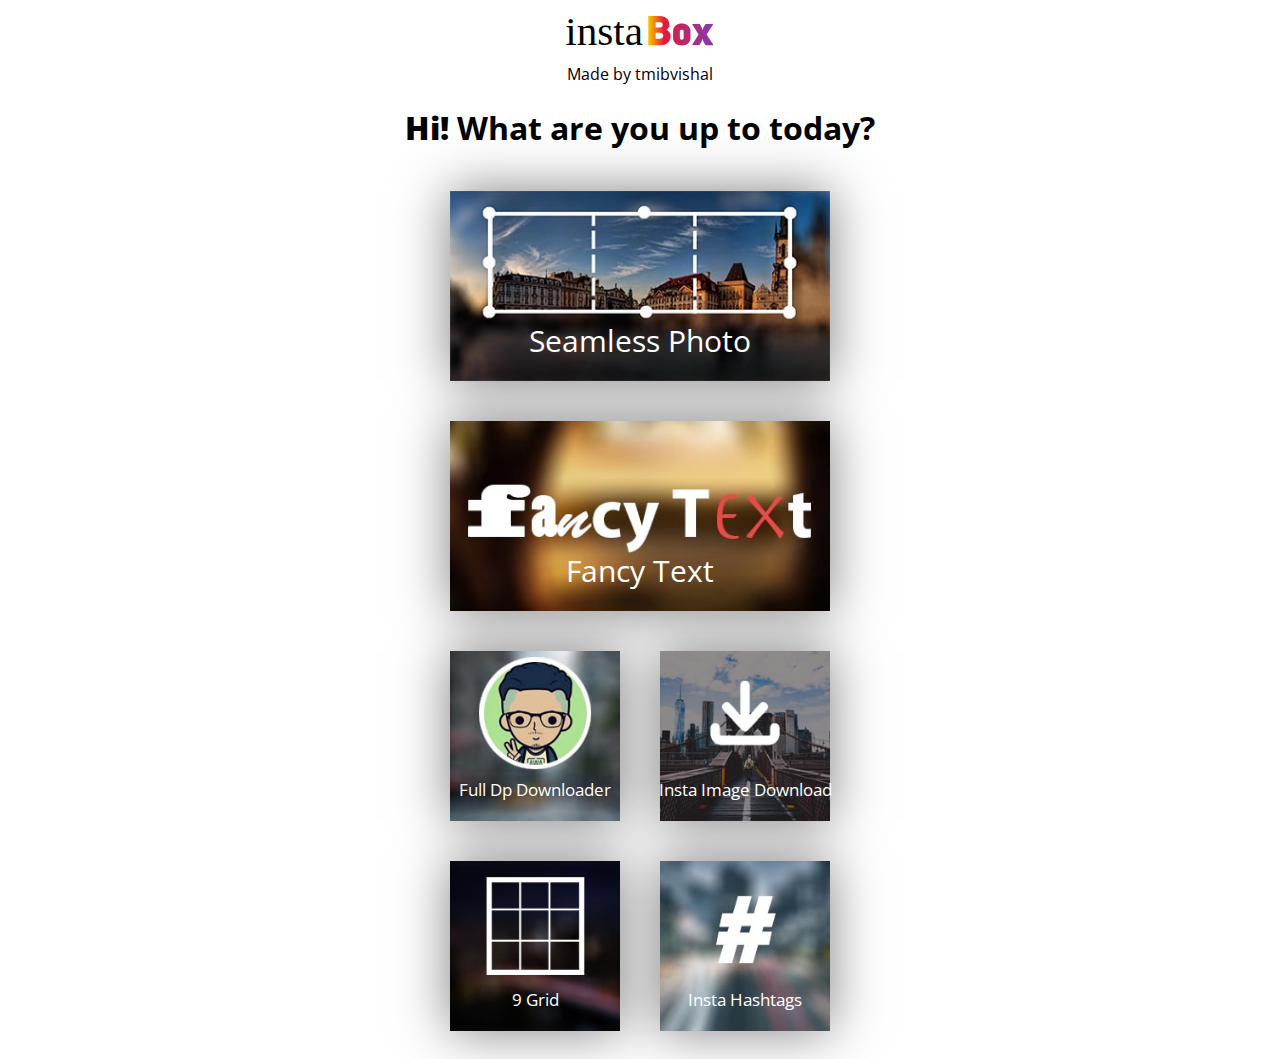
<file: index.html>
<!DOCTYPE html>
<html lang="en">
<head>
    <meta charset="UTF-8">
    <title>Title</title>
    <link rel="stylesheet" href="style.css">
    <link href="https://fonts.googleapis.com/css?family=Open+Sans" rel="stylesheet">

    <meta name="viewport" content="width=device-width, initial-scale=1.0">
</head>
<body>
<header>
    <div style="text-align: center;">
        <img class="logo" src="logo.svg" height="50px">
        <div class="caption">Made by tmibvishal</div>
    </div>
</header>
<main>
    <h1><strong>Hi!</strong> What are you up to today?</h1>
    <div class="container">
        <a href="image%20cropper/index.html">
        <div class="box box1">
            <div>Seamless Photo</div>
        </div>
        </a>
        <a href="fancyText/index.html">
            <div class="box box1 box6">
                <div>Fancy Text</div>
            </div>
        </a>
        <a href="insta%20Full%20Dp%20Downloader/index.html">
        <div class="box box2">
            <div>Full Dp Downloader</div>
        </div>
        </a>
        <a href=insta%20Saver%20(Pic%20Downloader)/index.html>
        <div class="box box2 box3">
            <div>Insta Image Download</div>
        </div>
        </a>
        <a href="9%20grid/index.html">
            <div class="box box2 box4">
                <div>9 Grid</div>
            </div>
        </a>
        <a href="instaHashtags/index.html">
            <div class="box box2 box5">
                <div>Insta Hashtags</div>
            </div>
        </a>
    </div>
</main>
</body>
</html>
</file>
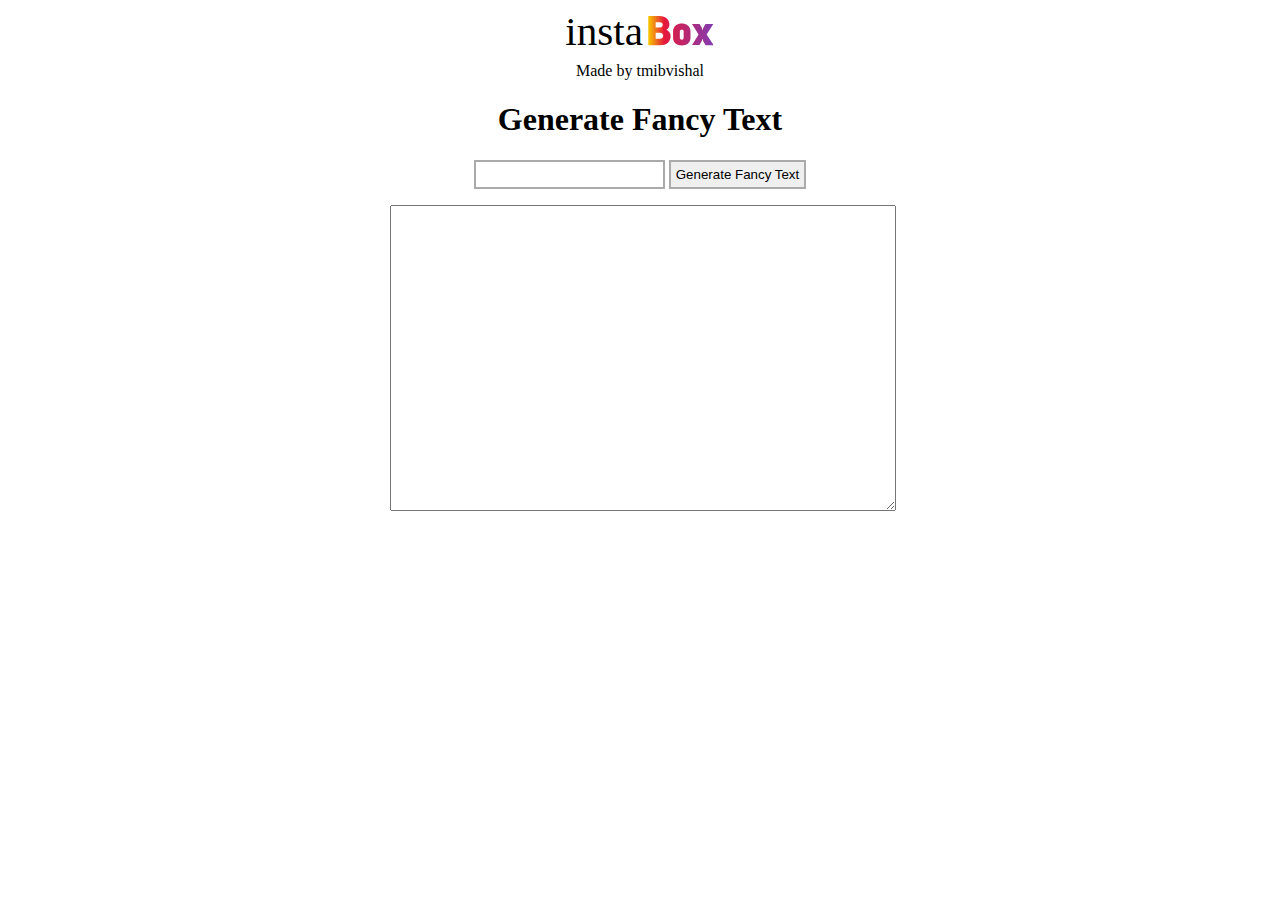
<file: fancyText/index.html>
<!DOCTYPE html>
<html lang="en">
<head>
    <meta charset="UTF-8">
    <title>Fancy Text Generator</title>
    <script src="script.js">

    </script>
    <link rel="stylesheet" href="style.css">
    <meta name="viewport" content="width=device-width, initial-scale=1.0">
</head>
<body>

<header>
    <div>
        <img class="logo" src="../logo.svg" height="50px">
        <div class="caption">Made by tmibvishal</div>
    </div>
</header>
<main>
    <div class="container">
        <h1>Generate Fancy Text</h1>
        <p>
            <input type="text" id="textEdit">
            <input type="button" id="submitBtn" value="Generate Fancy Text">
        </p>
        <textarea id="textArea" rows="20"></textarea>
    </div>
</main>






</textarea>

</body>
</html>
</file>
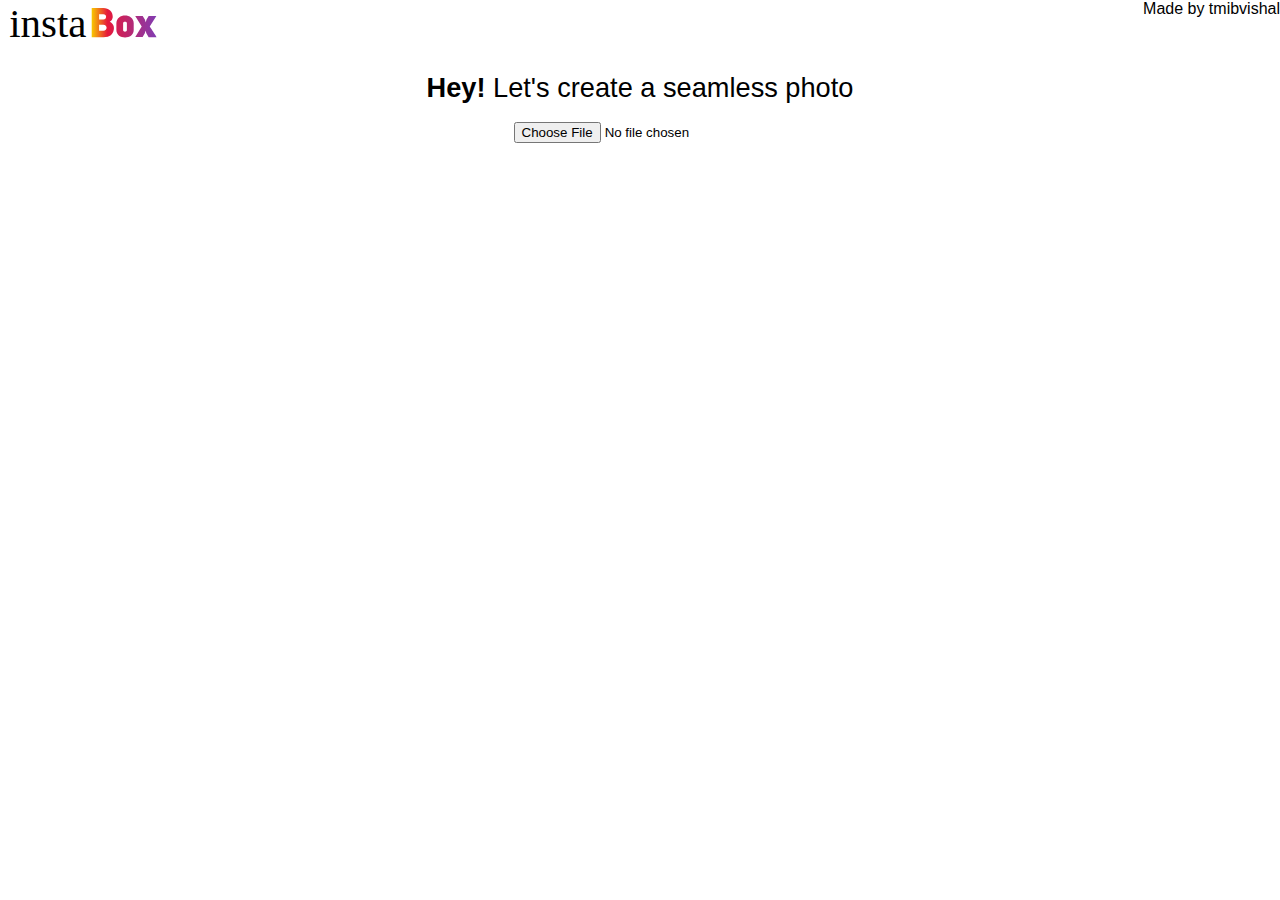
<file: image cropper/index.html>
<!DOCTYPE html>
<html lang="en">
<head>
    <meta charset="UTF-8">
    <title>Hello There I am back with some more things</title>
    <link rel="stylesheet" href="files/cropper.css">
    <link rel="stylesheet" href="css.css">
    <script src="https://ajax.googleapis.com/ajax/libs/jquery/3.3.1/jquery.min.js"></script>
    <script src="files/cropper.js"></script>
    <script src="image%20slider%20support%20files/ism-2.2.min.js"></script>
    <link rel="stylesheet" href="image%20slider%20support%20files/my-slider.css">
    <meta name="viewport" content="width=device-width, initial-scale=1.0">
</head>
<body>
<header>
    <div>
        <img class="logo" src="../logo.svg" height="50px">
        <div class="caption">Made by tmibvishal</div>
    </div>
</header>
<main>
    <br>
    <div class="container">
        <div><head1><strong>Hey!</strong> Let's create a seamless photo</head1></div><br>
        <input type="file" id="fileInputButton" onchange="loadImage.call(this)">
        <br><br>
        <div id="imgContainer">
            <img id="imgCrop" style="display: none;">
        </div>
        <br>
        <div>
            <button onclick="saveimg.call(this)" id="saveImageButton" style="display: none;">
                Process Image
            </button>
        </div>
        <img id="forTesting">
    </div>
    <br>
    <br>
</main>
</body>
<script src="script.js"></script>
</html>
</file>
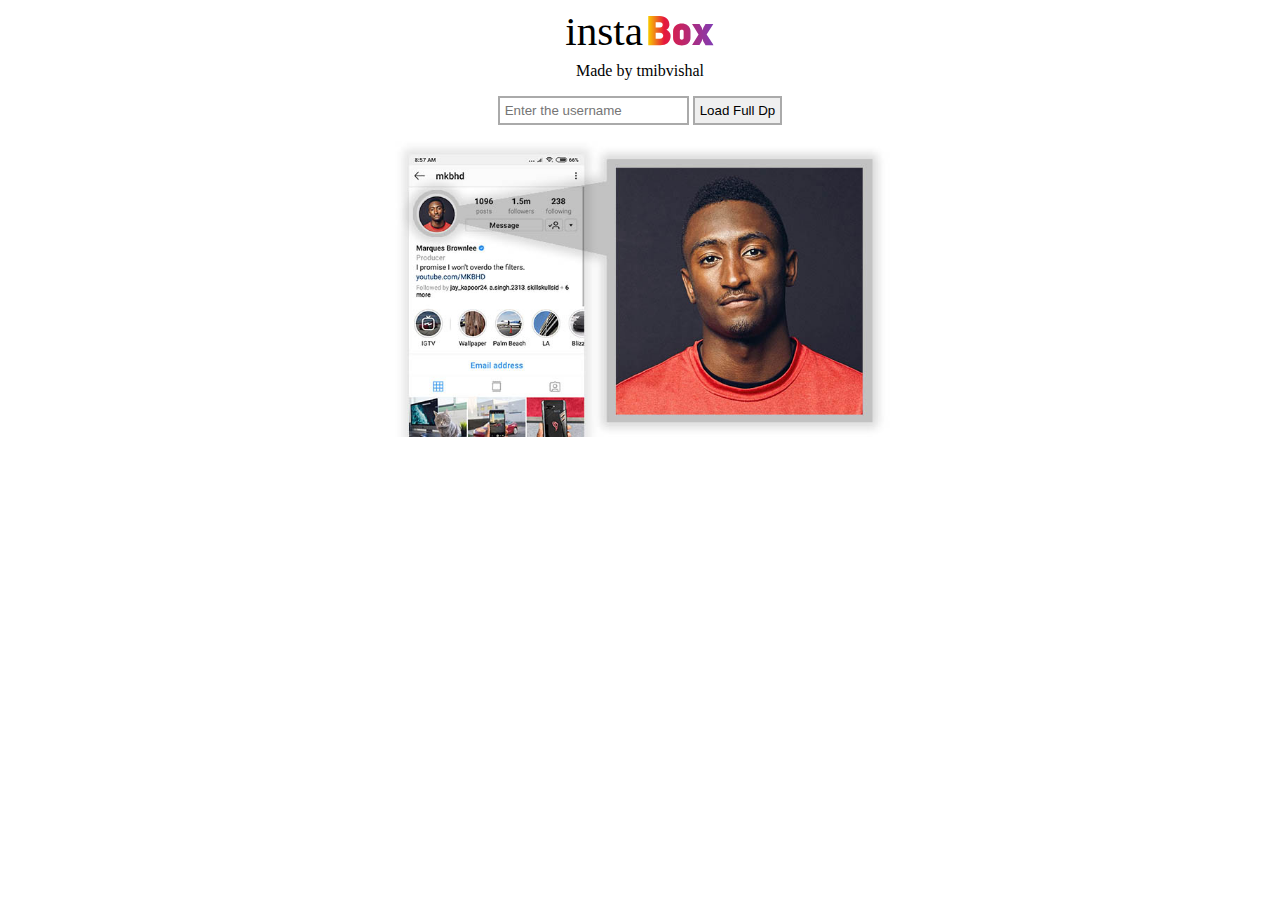
<file: insta Full Dp Downloader/index.html>
<!DOCTYPE html>
<html lang="en">
<head>
    <meta charset="UTF-8">
    <title>Insta Full DP Viewer</title>
    <script src="https://ajax.googleapis.com/ajax/libs/jquery/3.3.1/jquery.min.js"></script>
    <link rel="stylesheet" href="style.css">
    <script src="script.js"></script>
    <meta name="viewport" content="width=device-width, initial-scale=1.0">
</head>
<body>
<header>
    <div>
        <img class="logo" src="../logo.svg" height="50px">
        <div class="caption">Made by tmibvishal</div>
    </div>
</header>
<main>
    <div class="container">
        <p>
            <input type="text" id="textBox" placeholder="Enter the username">
            <input type="button" id="btnSubmit" value="Load Full Dp">
        <div id="loading"></div>
        <div id="imgParent"></div>
        </p>
        <img src="pictures/fullhdPicDownloaderPic.jpg" width="100%">
    </div>
</main>
</body>
</html>
</file>
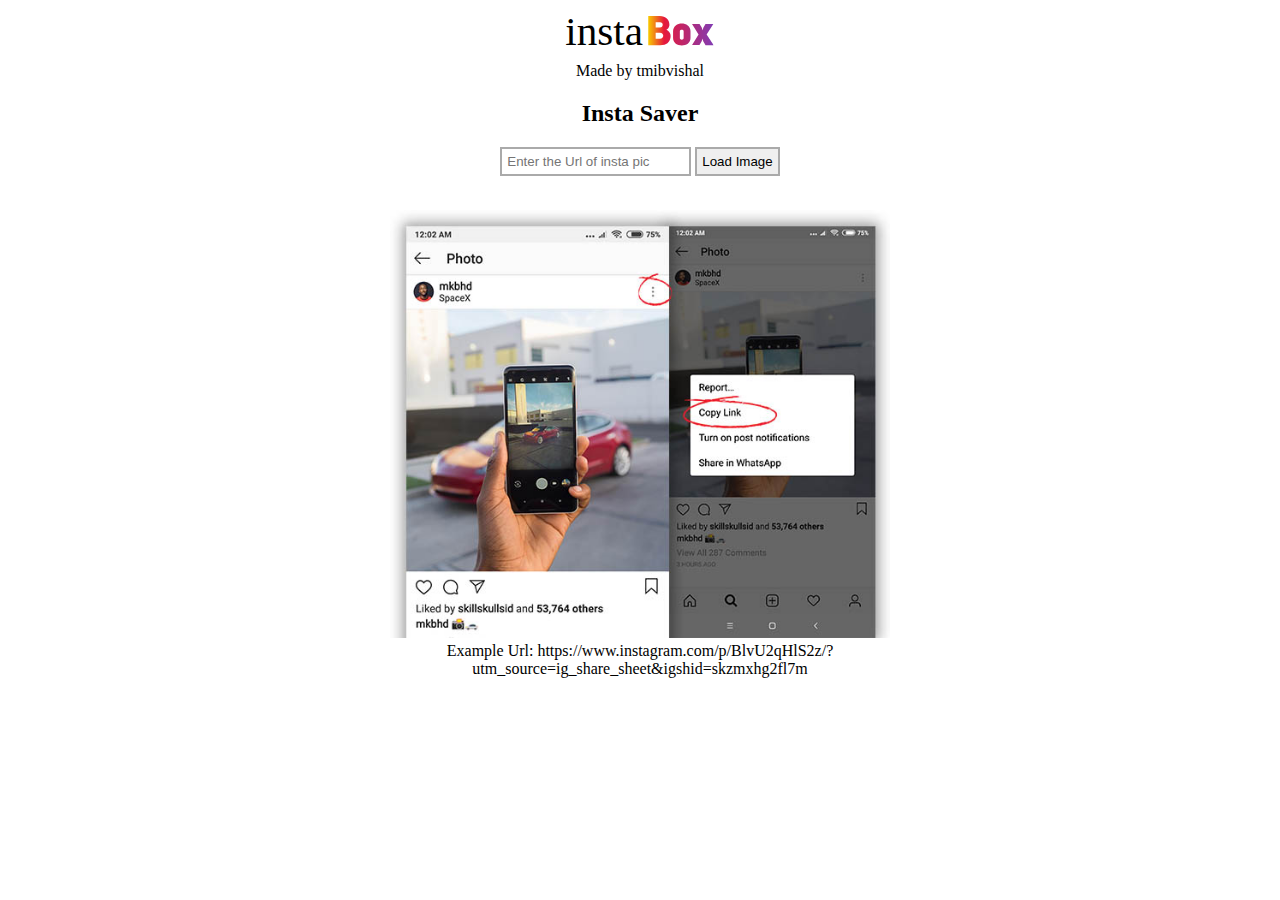
<file: insta Saver (Pic Downloader)/index.html>
<!DOCTYPE html>
<html lang="en">
<head>
    <meta charset="UTF-8">
    <title>instaBox Saver</title>
    <link rel="stylesheet" href="style.css">
    <script src="https://ajax.googleapis.com/ajax/libs/jquery/3.3.1/jquery.min.js"></script>
    <script src="script.js"></script>
    <meta name="viewport" content="width=device-width, initial-scale=1.0">
</head>
<body>
<header>
    <div>
        <img class="logo" src="../logo.svg" height="50px">
        <div class="caption">Made by tmibvishal</div>
    </div>
</header>
<main>
    <div class="container">
        <p>
        <h2>Insta Saver</h2>
        </p>
        <p>
            <input type="text" id="textBox" placeholder="Enter the Url of insta pic">
            <input type="button" id="btnSubmit" value="Load Image"></input>
        <div id="loading"></div>
        <div id="imgParent"></div>

        <br>
        <img src="pictures/howtocopyurl.jpg" width="100%">
        <br>
        Example Url: https://www.instagram.com/p/BlvU2qHlS2z/?utm_source=ig_share_sheet&igshid=skzmxhg2fl7m
        <br>
        </p>
    </div>
</main>
</body>
</html>
</file>
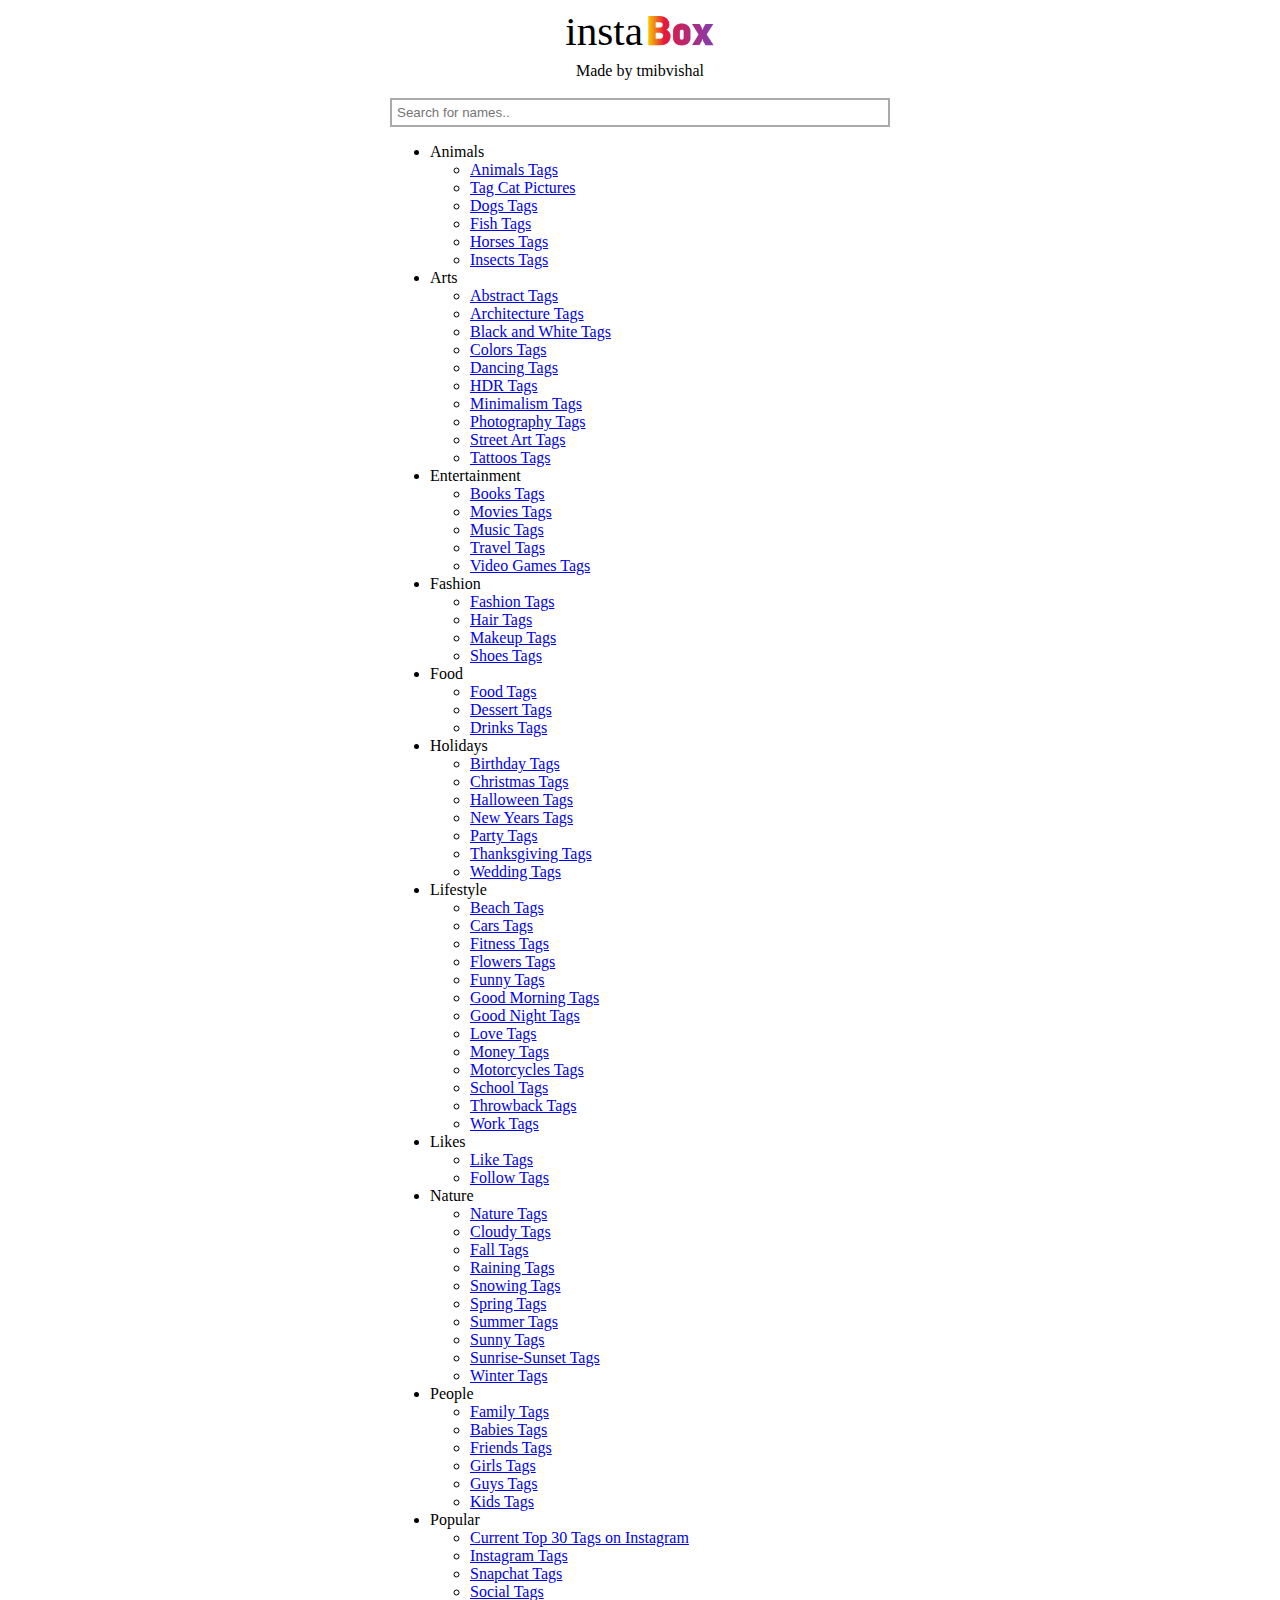
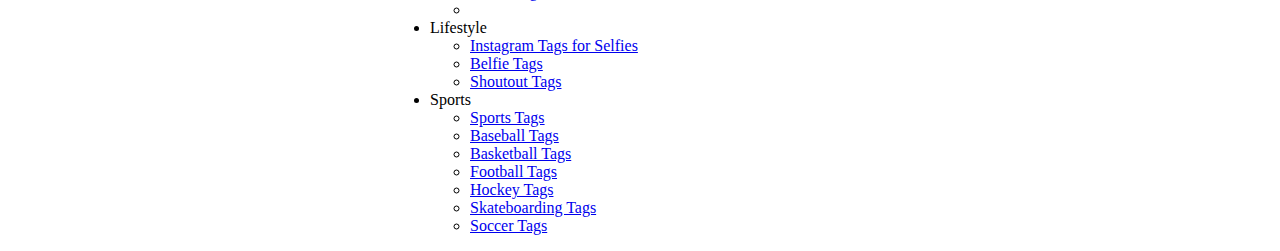
<file: instaHashtags/index.html>
<!DOCTYPE html>
<html lang="en">
<head>
    <meta charset="UTF-8">
    <title>Title</title>
    <script src="script.js"></script>
    <link rel="stylesheet" href="style.css">
    <meta name="viewport" content="width=device-width, initial-scale=1.0">
</head>
<body>
<header>
    <div>
        <img class="logo" src="../logo.svg" height="50px">
        <div class="caption">Made by tmibvishal</div>
    </div>
</header>
<br>
<main>
    <div class="container">
        <input type="text" id="myInput" onkeyup="search()" placeholder="Search for names..">
        <ul id="myUL">
            <li class="liMain">
                <div class="mainHeadofList">Animals
                </div>
                <ul>
                    <li><a href="#">Animals Tags</a>
                        <div class="Tags"><textarea rows="4" readonly>#animals #animal #pet #dog #cat #dogs #cats #photooftheday #cute #pets #instagood #animales #cute #love #nature #animallovers #pets_of_instagram #petstagram #petsagram</textarea>
                        </div>
                    </li>
                    <li><a href="#">Tag Cat Pictures</a>
                        <div class="Tags"><textarea rows="4" readonly>#cat #cats #catsagram #catstagram #instagood #kitten #kitty #kittens #pet #pets#animal #animals #petstagram #petsagram #photooftheday #catsofinstagram #ilovemycat #instagramcats#nature #catoftheday #lovecats #furry #sleeping #lovekittens #adorable #catlover #instacat
                </textarea></div>
                    </li>
                    <li><a href="#">Dogs Tags</a>
                        <div class="Tags"><textarea rows="4" readonly>#dog #dog #puppy #pup #cute #eyes #instagood #dogs_of_instagram #pet #pets #animal#animals #petstagram #petsagram #dogsitting #photooftheday #dogsofinstagram #ilovemydog#instagramdogs #nature #dogstagram #dogoftheday #lovedogs #lovepuppies #hound #adorable #doglover#instapuppy #instadog
                </textarea></div>
                    </li>
                    <li><a href="#">Fish Tags</a>
                        <div class="Tags"><textarea rows="4" readonly>#fish #aquarium #fishtank #fishporn #instafish #instagood #swim #swimming #water#coral #reef #reeftank #tropical #tropicalfish #aquaria #photooftheday #saltwater #freshwater#beautiful #ocean #watertank
                </textarea></div>
                    </li>
                    <li><a href="#">Horses Tags</a>
                        <div class="Tags"><textarea rows="4" readonly>#horses #horse #horsesofinstagram #horseshow #horseshoe #horses_of_instagram#horsestagram #instahorses #wild #mane #instagood #grass #field #farm #nature #pony #ponies#ilovemyhorse #babyhorse #beautiful #pretty #photooftheday #gallop #jockey #rider #riders #riding
                </textarea></div>
                    </li>
                    <li><a href="#">Insects Tags</a>
                        <div class="Tags"><textarea rows="4" readonly>#insects #insect #bug #bugs #bugslife #macro #closeup #nature #animals #animals#instanature #instagood #macrogardener #macrophotography #creature #creatures#macro_creature_feature #photooftheday #wildlife #nature_shooters #earth #naturelover #lovenature
                </textarea></div>
                    </li>
                </ul>
            </li>
            <li class="liMain">
                <div class="mainHeadofList">Arts
                </div>
                <ul>
                    <li><a href="#">Abstract Tags</a>
                        <div class="Tags"><textarea rows="4" readonly></textarea></div>
                    </li>
                    <li><a href="#">Architecture Tags</a>
                        <div class="Tags"><textarea rows="4" readonly></textarea></div>
                    </li>
                    <li><a href="#">Black and White Tags</a>
                        <div class="Tags"><textarea rows="4" readonly></textarea></div>
                    </li>
                    <li><a href="#">Colors Tags</a>
                        <div class="Tags"><textarea rows="4" readonly></textarea></div>
                    </li>
                    <li><a href="#">Dancing Tags</a>
                        <div class="Tags"><textarea rows="4" readonly></textarea></div>
                    </li>
                    <li><a href="#">HDR Tags</a>
                        <div class="Tags"><textarea rows="4" readonly></textarea></div>
                    </li>
                    <li><a href="#">Minimalism Tags</a>
                        <div class="Tags"><textarea rows="4" readonly></textarea></div>
                    </li>
                    <li><a href="#">Photography Tags</a>
                        <div class="Tags"><textarea rows="4" readonly></textarea></div>
                    </li>
                    <li><a href="#">Street Art Tags</a>
                        <div class="Tags"><textarea rows="4" readonly></textarea></div>
                    </li>
                    <li><a href="#">Tattoos Tags</a>
                        <div class="Tags"><textarea rows="4" readonly></textarea></div>
                    </li>
                </ul>
            </li>
            <li class="liMain">
                <div class="mainHeadofList">Entertainment
                </div>
                <ul>
                    <li><a href="#">Books Tags</a>
                        <div class="Tags"><textarea rows="4" readonly></textarea></div>
                    </li>
                    <li><a href="#">Movies Tags</a>
                        <div class="Tags"><textarea rows="4" readonly></textarea></div>
                    </li>
                    <li><a href="#">Music Tags</a>
                        <div class="Tags"><textarea rows="4" readonly></textarea></div>
                    </li>
                    <li><a href="#">Travel Tags</a>
                        <div class="Tags"><textarea rows="4" readonly></textarea></div>
                    </li>
                    <li><a href="#">Video Games Tags</a>
                        <div class="Tags"><textarea rows="4" readonly></textarea></div>
                    </li>
                </ul>
            </li>
            <li class="liMain">
                <div class="mainHeadofList">Fashion
                </div>
                <ul>
                    <li><a href="#">Fashion Tags</a>
                        <div class="Tags"><textarea rows="4" readonly></textarea></div>
                    </li>
                    <li><a href="#">Hair Tags</a>
                        <div class="Tags"><textarea rows="4" readonly></textarea></div>
                    </li>
                    <li><a href="#">Makeup Tags</a>
                        <div class="Tags"><textarea rows="4" readonly></textarea></div>
                    </li>
                    <li><a href="#">Shoes Tags</a>
                        <div class="Tags"><textarea rows="4" readonly></textarea></div>
                    </li>
                </ul>
            </li>
            <li class="liMain">
                <div class="mainHeadofList">Food
                </div>
                <ul>
                    <li><a href="#">Food Tags</a>
                        <div class="Tags"><textarea rows="4" readonly></textarea></div>
                    </li>
                    <li><a href="#">Dessert Tags</a>
                        <div class="Tags"><textarea rows="4" readonly></textarea></div>
                    </li>
                    <li><a href="#">Drinks Tags</a>
                        <div class="Tags"><textarea rows="4" readonly></textarea></div>
                    </li>
                </ul>
            </li>
            <li class="liMain">
                <div class="mainHeadofList">Holidays
                </div>
                <ul>
                    <li><a href="#">Birthday Tags</a>
                        <div class="Tags"><textarea rows="4" readonly></textarea></div>
                    </li>
                    <li><a href="#">Christmas Tags</a>
                        <div class="Tags"><textarea rows="4" readonly></textarea></div>
                    </li>
                    <li><a href="#">Halloween Tags</a>
                        <div class="Tags"><textarea rows="4" readonly></textarea></div>
                    </li>
                    <li><a href="#">New Years Tags</a>
                        <div class="Tags"><textarea rows="4" readonly></textarea></div>
                    </li>
                    <li><a href="#">Party Tags</a>
                        <div class="Tags"><textarea rows="4" readonly></textarea></div>
                    </li>
                    <li><a href="#">Thanksgiving Tags</a>
                        <div class="Tags"><textarea rows="4" readonly></textarea></div>
                    </li>
                    <li><a href="#">Wedding Tags</a>
                        <div class="Tags"><textarea rows="4" readonly></textarea></div>
                    </li>
                </ul>
            </li>
            <li class="liMain">
                <div class="mainHeadofList">Lifestyle
                </div>
                <ul>
                    <li><a href="#">Beach Tags</a>
                        <div class="Tags"><textarea rows="4" readonly></textarea></div>
                    </li>
                    <li><a href="#">Cars Tags</a>
                        <div class="Tags"><textarea rows="4" readonly></textarea></div>
                    </li>
                    <li><a href="#">Fitness Tags</a>
                        <div class="Tags"><textarea rows="4" readonly></textarea></div>
                    </li>
                    <li><a href="#">Flowers Tags</a>
                        <div class="Tags"><textarea rows="4" readonly></textarea></div>
                    </li>
                    <li><a href="#">Funny Tags</a>
                        <div class="Tags"><textarea rows="4" readonly></textarea></div>
                    </li>
                    <li><a href="#">Good Morning Tags</a>
                        <div class="Tags"><textarea rows="4" readonly></textarea></div>
                    </li>
                    <li><a href="#">Good Night Tags</a>
                        <div class="Tags"><textarea rows="4" readonly></textarea></div>
                    </li>
                    <li><a href="#">Love Tags</a>
                        <div class="Tags"><textarea rows="4" readonly></textarea></div>
                    </li>
                    <li><a href="#">Money Tags</a>
                        <div class="Tags"><textarea rows="4" readonly></textarea></div>
                    </li>
                    <li><a href="#">Motorcycles Tags</a>
                        <div class="Tags"><textarea rows="4" readonly></textarea></div>
                    </li>
                    <li><a href="#">School Tags</a>
                        <div class="Tags"><textarea rows="4" readonly></textarea></div>
                    </li>
                    <li><a href="#">Throwback Tags</a>
                        <div class="Tags"><textarea rows="4" readonly></textarea></div>
                    </li>
                    <li><a href="#">Work Tags</a>
                        <div class="Tags"><textarea rows="4" readonly></textarea></div>
                    </li>
                </ul>
            </li>
            <li class="liMain">
                <div class="mainHeadofList">Likes
                </div>
                <ul>
                    <li><a href="#">Like Tags</a>
                        <div class="Tags"><textarea rows="4" readonly></textarea></div>
                    </li>
                    <li><a href="#">Follow Tags</a>
                        <div class="Tags"><textarea rows="4" readonly></textarea></div>
                    </li>
                </ul>
            </li>
            <li class="liMain">
                <div class="mainHeadofList">Nature
                </div>
                <ul>
                    <li><a href="#">Nature Tags</a>
                        <div class="Tags"><textarea rows="4" readonly></textarea></div>
                    </li>
                    <li><a href="#">Cloudy Tags</a>
                        <div class="Tags"><textarea rows="4" readonly></textarea></div>
                    </li>
                    <li><a href="#">Fall Tags</a>
                        <div class="Tags"><textarea rows="4" readonly></textarea></div>
                    </li>
                    <li><a href="#">Raining Tags</a>
                        <div class="Tags"><textarea rows="4" readonly></textarea></div>
                    </li>
                    <li><a href="#">Snowing Tags</a>
                        <div class="Tags"><textarea rows="4" readonly></textarea></div>
                    </li>
                    <li><a href="#">Spring Tags</a>
                        <div class="Tags"><textarea rows="4" readonly></textarea></div>
                    </li>
                    <li><a href="#">Summer Tags</a>
                        <div class="Tags"><textarea rows="4" readonly></textarea></div>
                    </li>
                    <li><a href="#">Sunny Tags</a>
                        <div class="Tags"><textarea rows="4" readonly></textarea></div>
                    </li>
                    <li><a href="#">Sunrise-Sunset Tags</a>
                        <div class="Tags"><textarea rows="4" readonly></textarea></div>
                    </li>
                    <li><a href="#">Winter Tags</a>
                        <div class="Tags"><textarea rows="4" readonly></textarea></div>
                    </li>
                </ul>
            </li>
            <li class="liMain">
                <div class="mainHeadofList">People
                </div>
                <ul>
                    <li><a href="#">Family Tags</a>
                        <div class="Tags"><textarea rows="4" readonly></textarea></div>
                    </li>
                    <li><a href="#">Babies Tags</a>
                        <div class="Tags"><textarea rows="4" readonly></textarea></div>
                    </li>
                    <li><a href="#">Friends Tags</a>
                        <div class="Tags"><textarea rows="4" readonly></textarea></div>
                    </li>
                    <li><a href="#">Girls Tags</a>
                        <div class="Tags"><textarea rows="4" readonly></textarea></div>
                    </li>
                    <li><a href="#">Guys Tags</a>
                        <div class="Tags"><textarea rows="4" readonly></textarea></div>
                    </li>
                    <li><a href="#">Kids Tags</a>
                        <div class="Tags"><textarea rows="4" readonly></textarea></div>
                    </li>
                </ul>
            </li>
            <li class="liMain">
                <div class="mainHeadofList">Popular
                </div>
                <ul>
                    <li><a href="#">Current Top 30 Tags on Instagram</a>
                        <div class="Tags"><textarea rows="4" readonly></textarea></div>
                    </li>
                    <li><a href="#">Instagram Tags</a>
                        <div class="Tags"><textarea rows="4" readonly></textarea></div>
                    </li>
                    <li><a href="#">Snapchat Tags</a>
                        <div class="Tags"><textarea rows="4" readonly></textarea></div>
                    </li>
                    <li><a href="#">Social Tags</a>
                        <div class="Tags"><textarea rows="4" readonly></textarea></div>
                    </li>
                    <li><a href="#"></a>
                        <div class="Tags"><textarea rows="4" readonly></textarea></div>
                    </li>
                </ul>
            </li>
            <li class="liMain">
                <div class="mainHeadofList">Lifestyle
                </div>
                <ul>
                    <li><a href="#">Instagram Tags for Selfies</a>
                        <div class="Tags"><textarea rows="4" readonly></textarea></div>
                    </li>
                    <li><a href="#">Belfie Tags</a>
                        <div class="Tags"><textarea rows="4" readonly></textarea></div>
                    </li>
                    <li><a href="#">Shoutout Tags</a>
                        <div class="Tags"><textarea rows="4" readonly></textarea></div>
                    </li>
                </ul>
            </li>
            <li class="liMain">
                <div class="mainHeadofList">Sports
                </div>
                <ul>
                    <li><a href="#">Sports Tags</a>
                        <div class="Tags"><textarea rows="4" readonly></textarea></div>
                    </li>
                    <li><a href="#">Baseball Tags</a>
                        <div class="Tags"><textarea rows="4" readonly></textarea></div>
                    </li>
                    <li><a href="#">Basketball Tags</a>
                        <div class="Tags"><textarea rows="4" readonly></textarea></div>
                    </li>
                    <li><a href="#">Football Tags</a>
                        <div class="Tags"><textarea rows="4" readonly></textarea></div>
                    </li>
                    <li><a href="#">Hockey Tags</a>
                        <div class="Tags"><textarea rows="4" readonly></textarea></div>
                    </li>
                    <li><a href="#">Skateboarding Tags</a>
                        <div class="Tags"><textarea rows="4" readonly></textarea></div>
                    </li>
                    <li><a href="#">Soccer Tags</a>
                        <div class="Tags"><textarea rows="4" readonly></textarea></div>
                    </li>
                </ul>
            </li>
        </ul>
    </div>
</main>
</body>
</html>
</file>
<file: style.css>
body{
    font-family: 'Open Sans', sans-serif;

}

main{
    text-align: center;
    display: block;
    width: 480px;
    margin: 0px auto;
}

.container{
    background-color: #ffffff;
    border-radius: 25px;
    margin: auto;
    width: 420px;
    display: flex;
    flex-wrap: wrap;
}
.container > a{
    display: inline-block;
    text-decoration: none;
}

.box{
    margin: 20px;
	
    display: flex;
    justify-content: center;
    align-items: flex-end;

    background-position: center;
    background-repeat: no-repeat;
    background-size: 100% 100%;

    white-space: nowrap;
    color: #ffffff;
    box-shadow: 0px 0px 50px 0px rgba(0,0,0,0.5);

    transition: background-size .2s;
}

.box1{
    background-image: url("pictures/image 1 small.jpg");
    height: 190px;
    width: 380px;
    font-size: 30px;
}
.box2{
    background-image: url("pictures/image 2 small.jpg");
    height: 170px;
    width: 170px;
    font-size: 17px;
}
.box3{
    background-image: url("pictures/image 3 small.jpg");
}
.box4{
    background-image: url("pictures/image 4 small.jpg");
}
.box5{
    background-image: url("pictures/image 5 small.jpg");
}

.box6{
    background-image: url("pictures/image 6.jpg");
}

.box:hover {
    box-shadow: 0px 0px 50px 0px rgba(0,0,0,0.8);
    background-size: 105% 105%;
}

.box > *{
    margin-bottom: 20px;
}
</file>
<file: fancyText/style.css>
header div{
    text-align: center;
}

.container{
    width: 500px;
    margin: 0px auto;
    text-align: center;
}

input[type=text]{
    border: 2px solid #aaa;

    outline: none;
    padding: 5px;
    box-sizing: border-box;
}

input[type=text]:focus{
    border-color: dodgerBlue;
    box-shadow: 0 0 8px 0 dodgerblue;
}

input[type=button]{
    border: 2px solid #aaa;
    padding: 5px;
}

input[type=button]:focus{
    border-color: dodgerBlue;
    box-shadow: 0 0 8px 0 dodgerblue;
}

textarea{
    width: 100%;
}

@media screen and (max-width: 516px){
    .container{
        width: 100%;
    }
}
</file>
<file: image cropper/files/cropper.css>
/*!
 * Cropper v4.0.0
 * https://github.com/fengyuanchen/cropper
 *
 * Copyright (c) 2014-2018 Chen Fengyuan
 * Released under the MIT license
 *
 * Date: 2018-04-01T06:26:32.417Z
 */

.cropper-container {
  direction: ltr;
  font-size: 0;
  line-height: 0;
  position: relative;
  -ms-touch-action: none;
  touch-action: none;
  -webkit-user-select: none;
  -moz-user-select: none;
  -ms-user-select: none;
  user-select: none;
}

.cropper-container img {/*Avoid margin top issue (Occur only when margin-top <= -height)
 */
  display: block;
  height: 100%;
  image-orientation: 0deg;
  max-height: none !important;
  max-width: none !important;
  min-height: 0 !important;
  min-width: 0 !important;
  width: 100%;
}

.cropper-wrap-box,
.cropper-canvas,
.cropper-drag-box,
.cropper-crop-box,
.cropper-modal {
  bottom: 0;
  left: 0;
  position: absolute;
  right: 0;
  top: 0;
}

.cropper-wrap-box,
.cropper-canvas {
  overflow: hidden;
}

.cropper-drag-box {
  background-color: #fff;
  opacity: 0;
}

.cropper-modal {
  background-color: #000;
  opacity: .5;
}

.cropper-view-box {
  display: block;
  height: 100%;
  outline-color: rgba(51, 153, 255, 0.75);
  outline: 1px solid #39f;
  overflow: hidden;
  width: 100%;
}

.cropper-dashed {
  border: 0 dashed #eee;
  display: block;
  opacity: 1;
  position: absolute;
}

.cropper-dashed.dashed-h {
  border-bottom-width: 1px;
  border-top-width: 1px;
  height: 33.33333%;
  left: 0;
  top: 33.33333%;
  width: 100%;
}

.cropper-dashed.dashed-v {
  border-left-width: 1px;
  border-right-width: 1px;
  height: 100%;
  left: 33.33333%;
  top: 0;
  width: 33.33333%;
}

.cropper-center {
  display: block;
  height: 0;
  left: 50%;
  opacity: .75;
  position: absolute;
  top: 50%;
  width: 0;
}

.cropper-center:before,
.cropper-center:after {
  background-color: #eee;
  content: ' ';
  display: block;
  position: absolute;
}

.cropper-center:before {
  height: 1px;
  left: -3px;
  top: 0;
  width: 7px;
}

.cropper-center:after {
  height: 7px;
  left: 0;
  top: -3px;
  width: 1px;
}

.cropper-face,
.cropper-line,
.cropper-point {
  display: block;
  height: 100%;
  opacity: .1;
  position: absolute;
  width: 100%;
}

.cropper-face {
  background-color: #fff;
  left: 0;
  top: 0;
}

.cropper-line {
  background-color: #39f;
}

.cropper-line.line-e {
  cursor: ew-resize;
  right: -3px;
  top: 0;
  width: 5px;
}

.cropper-line.line-n {
  cursor: ns-resize;
  height: 5px;
  left: 0;
  top: -3px;
}

.cropper-line.line-w {
  cursor: ew-resize;
  left: -3px;
  top: 0;
  width: 5px;
}

.cropper-line.line-s {
  bottom: -3px;
  cursor: ns-resize;
  height: 5px;
  left: 0;
}

.cropper-point {
  background-color: #39f;
  height: 5px;
  opacity: .75;
  width: 5px;
}

.cropper-point.point-e {
  cursor: ew-resize;
  margin-top: -3px;
  right: -3px;
  top: 50%;
}

.cropper-point.point-n {
  cursor: ns-resize;
  left: 50%;
  margin-left: -3px;
  top: -3px;
}

.cropper-point.point-w {
  cursor: ew-resize;
  left: -3px;
  margin-top: -3px;
  top: 50%;
}

.cropper-point.point-s {
  bottom: -3px;
  cursor: s-resize;
  left: 50%;
  margin-left: -3px;
}

.cropper-point.point-ne {
  cursor: nesw-resize;
  right: -3px;
  top: -3px;
}

.cropper-point.point-nw {
  cursor: nwse-resize;
  left: -3px;
  top: -3px;
}

.cropper-point.point-sw {
  bottom: -3px;
  cursor: nesw-resize;
  left: -3px;
}

.cropper-point.point-se {
  bottom: -3px;
  cursor: nwse-resize;
  height: 20px;
  opacity: 1;
  right: -3px;
  width: 20px;
}

@media (min-width: 768px) {
  .cropper-point.point-se {
    height: 15px;
    width: 15px;
  }
}

@media (min-width: 992px) {
  .cropper-point.point-se {
    height: 10px;
    width: 10px;
  }
}

@media (min-width: 1200px) {
  .cropper-point.point-se {
    height: 5px;
    opacity: .75;
    width: 5px;
  }
}

.cropper-point.point-se:before {
  background-color: #39f;
  bottom: -50%;
  content: ' ';
  display: block;
  height: 200%;
  opacity: 0;
  position: absolute;
  right: -50%;
  width: 200%;
}

.cropper-invisible {
  opacity: 0;
}

.cropper-bg {
  background-image: url('[data-uri]');
}

.cropper-hide {
  display: block;
  height: 0;
  position: absolute;
  width: 0;
}

.cropper-hidden {
  display: none !important;
}

.cropper-move {
  cursor: move;
}

.cropper-crop {
  cursor: crosshair;
}

.cropper-disabled .cropper-drag-box,
.cropper-disabled .cropper-face,
.cropper-disabled .cropper-line,
.cropper-disabled .cropper-point {
  cursor: not-allowed;
}
</file>
<file: image cropper/css.css>
body{
    margin: 0px;
    font-family: "Helvetica";
}
head1{
    font-size: 1.7rem;
}
.container{
    width: 700px;
    text-align: center;
    margin: 0px auto;
}
#imgCrop{
    max-width: 100%;
}

.ism-slider{
    margin: 0px auto;
}
.downloadLinkButtons{
    text-align: center;
}

.cropper-crop{
    display: none;
}

.cropper-crop:before{
    filter: blur(5px);
}

.cropper-dashed.dashed-h {
    border-bottom-width: 0px;
    border-top-width: 0px;
    height: 0px;
    left: 0;
    top: 0;
    width: 0px;
}

.caption{
    float: right;
    display: inline-block;
}
@media screen and (max-width: 700px){
    .container{
        width: 100%;
    }
    .caption{
        float: none;
        display: block;
    }
    header{
        text-align: center;
    }
}
</file>
<file: insta Full Dp Downloader/style.css>
header div{
    text-align: center;
}

.container{
    width: 500px;
    margin: 0px auto;
    text-align: center;
}

input[type=text]{
    border: 2px solid #aaa;

    outline: none;
    padding: 5px;
    box-sizing: border-box;
}

input[type=text]:focus{
    border-color: dodgerBlue;
    box-shadow: 0 0 8px 0 dodgerblue;
}

input[type=button]{
    border: 2px solid #aaa;
    padding: 5px;
}

input[type=button]:focus{
    border-color: dodgerBlue;
    box-shadow: 0 0 8px 0 dodgerblue;
}

@media screen and (max-width: 516px){
    .container{
        width: 100%;
    }
}
</file>
<file: insta Saver (Pic Downloader)/style.css>
header div{
    text-align: center;
}

.container{
    width: 500px;
    margin: 0px auto;
    text-align: center;
}

input[type=text]{
    border: 2px solid #aaa;

    outline: none;
    padding: 5px;
    box-sizing: border-box;
}

input[type=text]:focus{
    border-color: dodgerBlue;
    box-shadow: 0 0 8px 0 dodgerblue;
}

input[type=button]{
    border: 2px solid #aaa;
    padding: 5px;
}

input[type=button]:focus{
    border-color: dodgerBlue;
    box-shadow: 0 0 8px 0 dodgerblue;
}

@media screen and (max-width: 516px){
    .container{
        width: 100%;
    }
}
</file>
<file: instaHashtags/style.css>
header div{
    text-align: center;
}

.container{
    width: 500px;
    margin: 0px auto;
}

input[type=text]{
    width: 100%;
    border: 2px solid #aaa;
    outline: none;
    padding: 5px;
    box-sizing: border-box;
}

input[type=text]:focus{
    border-color: dodgerBlue;
    box-shadow: 0 0 8px 0 dodgerblue;
}

textarea{
    border: 2px solid #aaa;
    outline: none;
    padding: 5px;
    box-sizing: border-box;
}
textarea:focus{
    border-color: dodgerBlue;
    box-shadow: 0 0 8px 0 dodgerblue;
}

.liMain li div {
    display: none;
}

.liMain li:focus-within  div {
    display: block;
}

textarea{
    width: 100%;
}

@media screen and (max-width: 516px){
    .container{
        width: 100%;
    }
}
</file>
